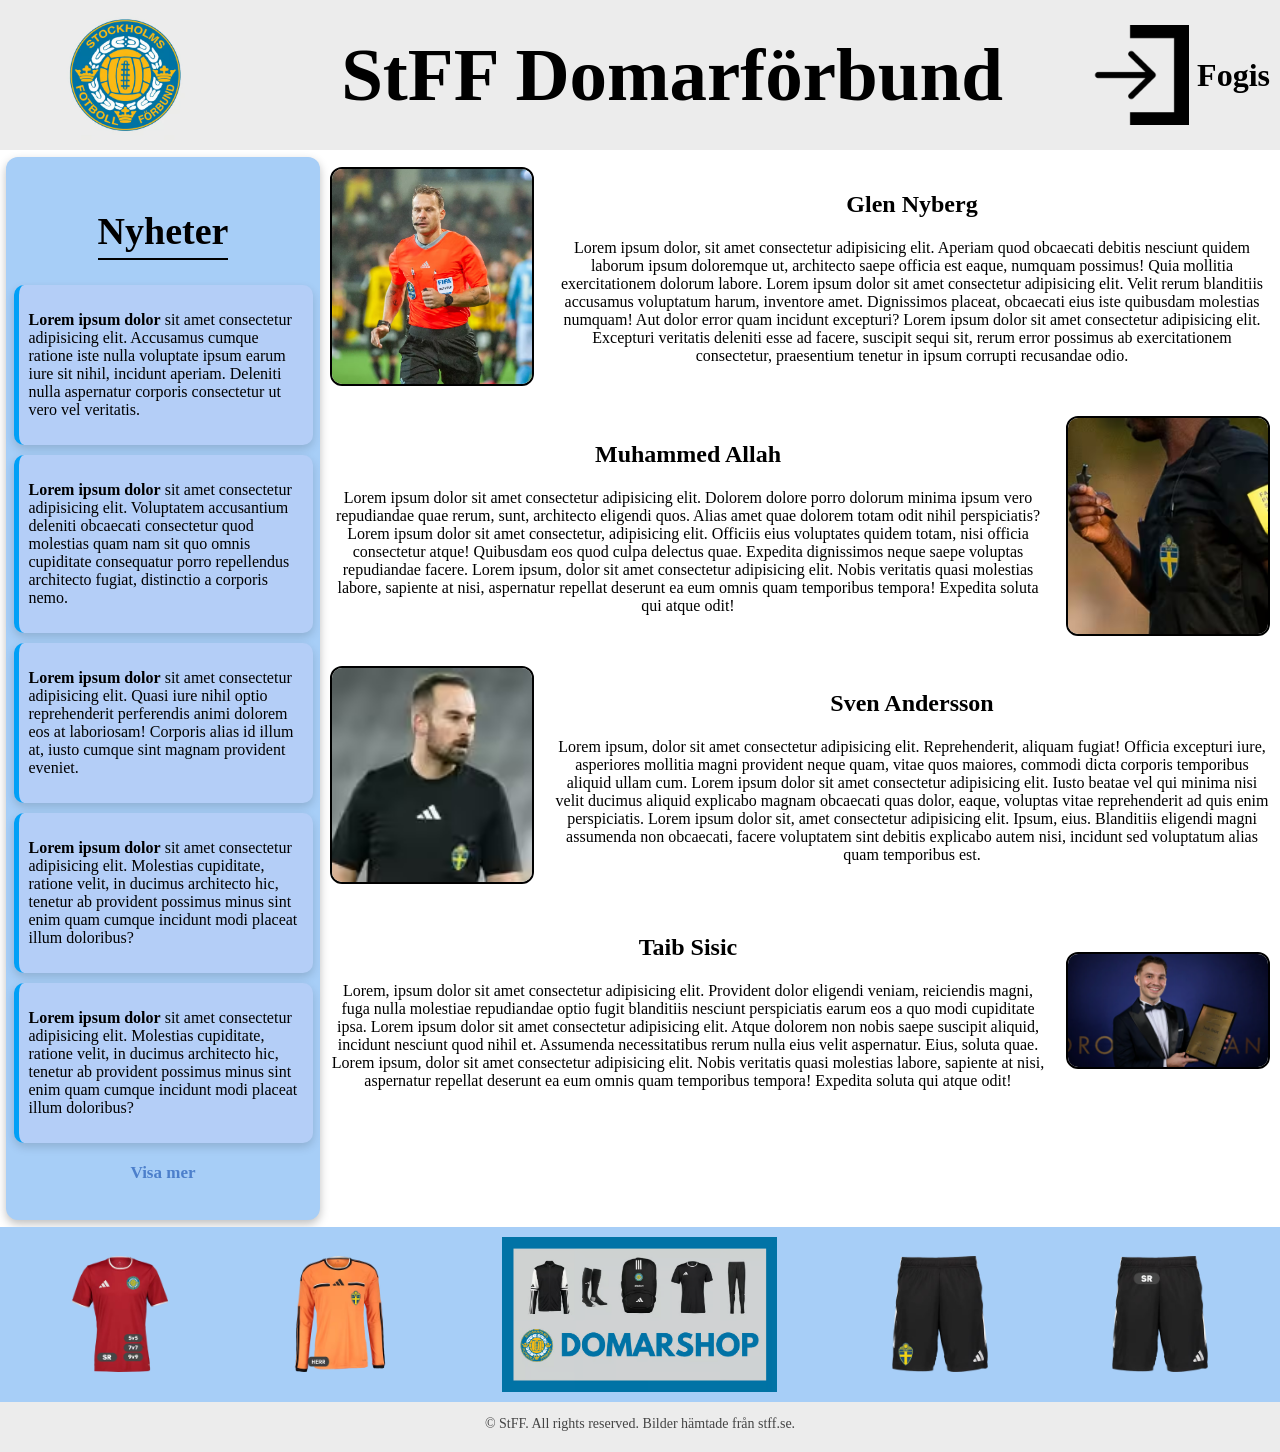
<file: index.html>
<!DOCTYPE html>
<html lang="sv">
<head>
    <meta charset="UTF-8">
    <meta name="viewport" content="width=device-width, initial-scale=1.0">
    <title>StFF Domare</title>
    <link rel="stylesheet" href="style.css">
</head>
<body>
    <div class="container">
        <header>
            <img src="stff.avif" alt="logga" class="logo">
           
            <h1 class="rubrik">StFF Domarförbund</h1>
            
            <div class="rightlogo"> <!--Skapar en div för att få texten och loggan att vara sammarbeta som ett element-->
                <img src="Arrow67.avif" alt="fogis" class="logo2">
                <h1>Fogis</h1>
            </div>
        </header>

        <main>

            <section class="row">
                <img src="glen.avif" alt="glen nyberg">

                <div class="text">
                    <h2>Glen Nyberg</h2>
                    <p>Lorem ipsum dolor, sit amet consectetur adipisicing elit. Aperiam quod obcaecati debitis nesciunt quidem laborum ipsum doloremque ut, architecto saepe officia est eaque, numquam possimus! Quia mollitia exercitationem dolorum labore. Lorem ipsum dolor sit amet consectetur adipisicing elit. Velit rerum blanditiis accusamus voluptatum harum, inventore amet. Dignissimos placeat, obcaecati eius iste quibusdam molestias numquam! Aut dolor error quam incidunt excepturi? Lorem ipsum dolor sit amet consectetur adipisicing elit. Excepturi veritatis deleniti esse ad facere, suscipit sequi sit, rerum error possimus ab exercitationem consectetur, praesentium tenetur in ipsum corrupti recusandae odio.</p>
                </div>
            </section>

            <section class="row reverse">
                <img src="regel.avif" alt="ny regel domare">
                
                <div class="text">
                    <h2>Muhammed Allah</h2>
                    <p>Lorem ipsum dolor sit amet consectetur adipisicing elit. Dolorem dolore porro dolorum minima ipsum vero repudiandae quae rerum, sunt, architecto eligendi quos. Alias amet quae dolorem totam odit nihil perspiciatis? Lorem ipsum dolor sit amet consectetur, adipisicing elit. Officiis eius voluptates quidem totam, nisi officia consectetur atque! Quibusdam eos quod culpa delectus quae. Expedita dignissimos neque saepe voluptas repudiandae facere. Lorem ipsum, dolor sit amet consectetur adipisicing elit. Nobis veritatis quasi molestias labore, sapiente at nisi, aspernatur repellat deserunt ea eum omnis quam temporibus tempora! Expedita soluta qui atque odit!</p>
                </div>
            </section>

            <section class="row">
                <img src="domare.avif" alt="domare">

                <div class="text">
                    <h2>Sven Andersson</h2>
                    <p>Lorem ipsum, dolor sit amet consectetur adipisicing elit. Reprehenderit, aliquam fugiat! Officia excepturi iure, asperiores mollitia magni provident neque quam, vitae quos maiores, commodi dicta corporis temporibus aliquid ullam cum. Lorem ipsum dolor sit amet consectetur adipisicing elit. Iusto beatae vel qui minima nisi velit ducimus aliquid explicabo magnam obcaecati quas dolor, eaque, voluptas vitae reprehenderit ad quis enim perspiciatis. Lorem ipsum dolor sit, amet consectetur adipisicing elit. Ipsum, eius. Blanditiis eligendi magni assumenda non obcaecati, facere voluptatem sint debitis explicabo autem nisi, incidunt sed voluptatum alias quam temporibus est.</p>
                </div>
            </section>

            <section class="row reverse">
                <img src="taib.avif" alt="taib">

                <div class="text">
                    <h2>Taib Sisic</h2>
                    <p>Lorem, ipsum dolor sit amet consectetur adipisicing elit. Provident dolor eligendi veniam, reiciendis magni, fuga nulla molestiae repudiandae optio fugit blanditiis nesciunt perspiciatis earum eos a quo modi cupiditate ipsa. Lorem ipsum dolor sit amet consectetur adipisicing elit. Atque dolorem non nobis saepe suscipit aliquid, incidunt nesciunt quod nihil et. Assumenda necessitatibus rerum nulla eius velit aspernatur. Eius, soluta quae. Lorem ipsum, dolor sit amet consectetur adipisicing elit. Nobis veritatis quasi molestias labore, sapiente at nisi, aspernatur repellat deserunt ea eum omnis quam temporibus tempora! Expedita soluta qui atque odit!</p>
                </div>
            </section>
    
        </main>

        <aside>
            <h2 class="aside-rubrik">Nyheter</h2>
            <div class="nyhetskort">
                <p><strong>Lorem ipsum dolor</strong> sit amet consectetur adipisicing elit. Accusamus cumque ratione iste nulla voluptate ipsum earum iure sit nihil, incidunt aperiam. Deleniti nulla aspernatur corporis consectetur ut vero vel veritatis. </p>
            </div> <!--strong effekten gör att de första orden lockar läsare att läsa nyheterna-->

            <div class="nyhetskort">
                <p><strong>Lorem ipsum dolor</strong> sit amet consectetur adipisicing elit. Voluptatem accusantium deleniti obcaecati consectetur quod molestias quam nam sit quo omnis cupiditate consequatur porro repellendus architecto fugiat, distinctio a corporis nemo.</p>
            </div>

            <div class="nyhetskort">
                <p><strong>Lorem ipsum dolor</strong> sit amet consectetur adipisicing elit. Quasi iure nihil optio reprehenderit perferendis animi dolorem eos at laboriosam! Corporis alias id illum at, iusto cumque sint magnam provident eveniet.</p>
            </div>

            <div class="nyhetskort">
                <p><strong>Lorem ipsum dolor</strong> sit amet consectetur adipisicing elit. Molestias cupiditate, ratione velit, in ducimus architecto hic, tenetur ab provident possimus minus sint enim quam cumque incidunt modi placeat illum doloribus?</p>
            </div>

            <div class="nyhetskort">
                <p><strong>Lorem ipsum dolor</strong> sit amet consectetur adipisicing elit. Molestias cupiditate, ratione velit, in ducimus architecto hic, tenetur ab provident possimus minus sint enim quam cumque incidunt modi placeat illum doloribus?</p>
            </div>

            <p class="visa-mer-knapp">Visa mer</p>

        </aside>

        <aside class="aside2">
            <img src="produkt2.avif" alt="Produkt 2" class="side-product">
            <img src="produkt5.avif" alt="Produkt 5" class="side-product">

            <a href="indexx.html" class="knapp"></a>

            <img src="produkt8.avif" alt="Produkt 8" class="side-product">
            <img src="produkt7.avif" alt="Produkt 7" class="side-product">
        </aside>

        <footer>
            <p>© StFF. All rights reserved. Bilder hämtade från stff.se.</p>
        </footer>
    </div>
</body>
</html>
</file>
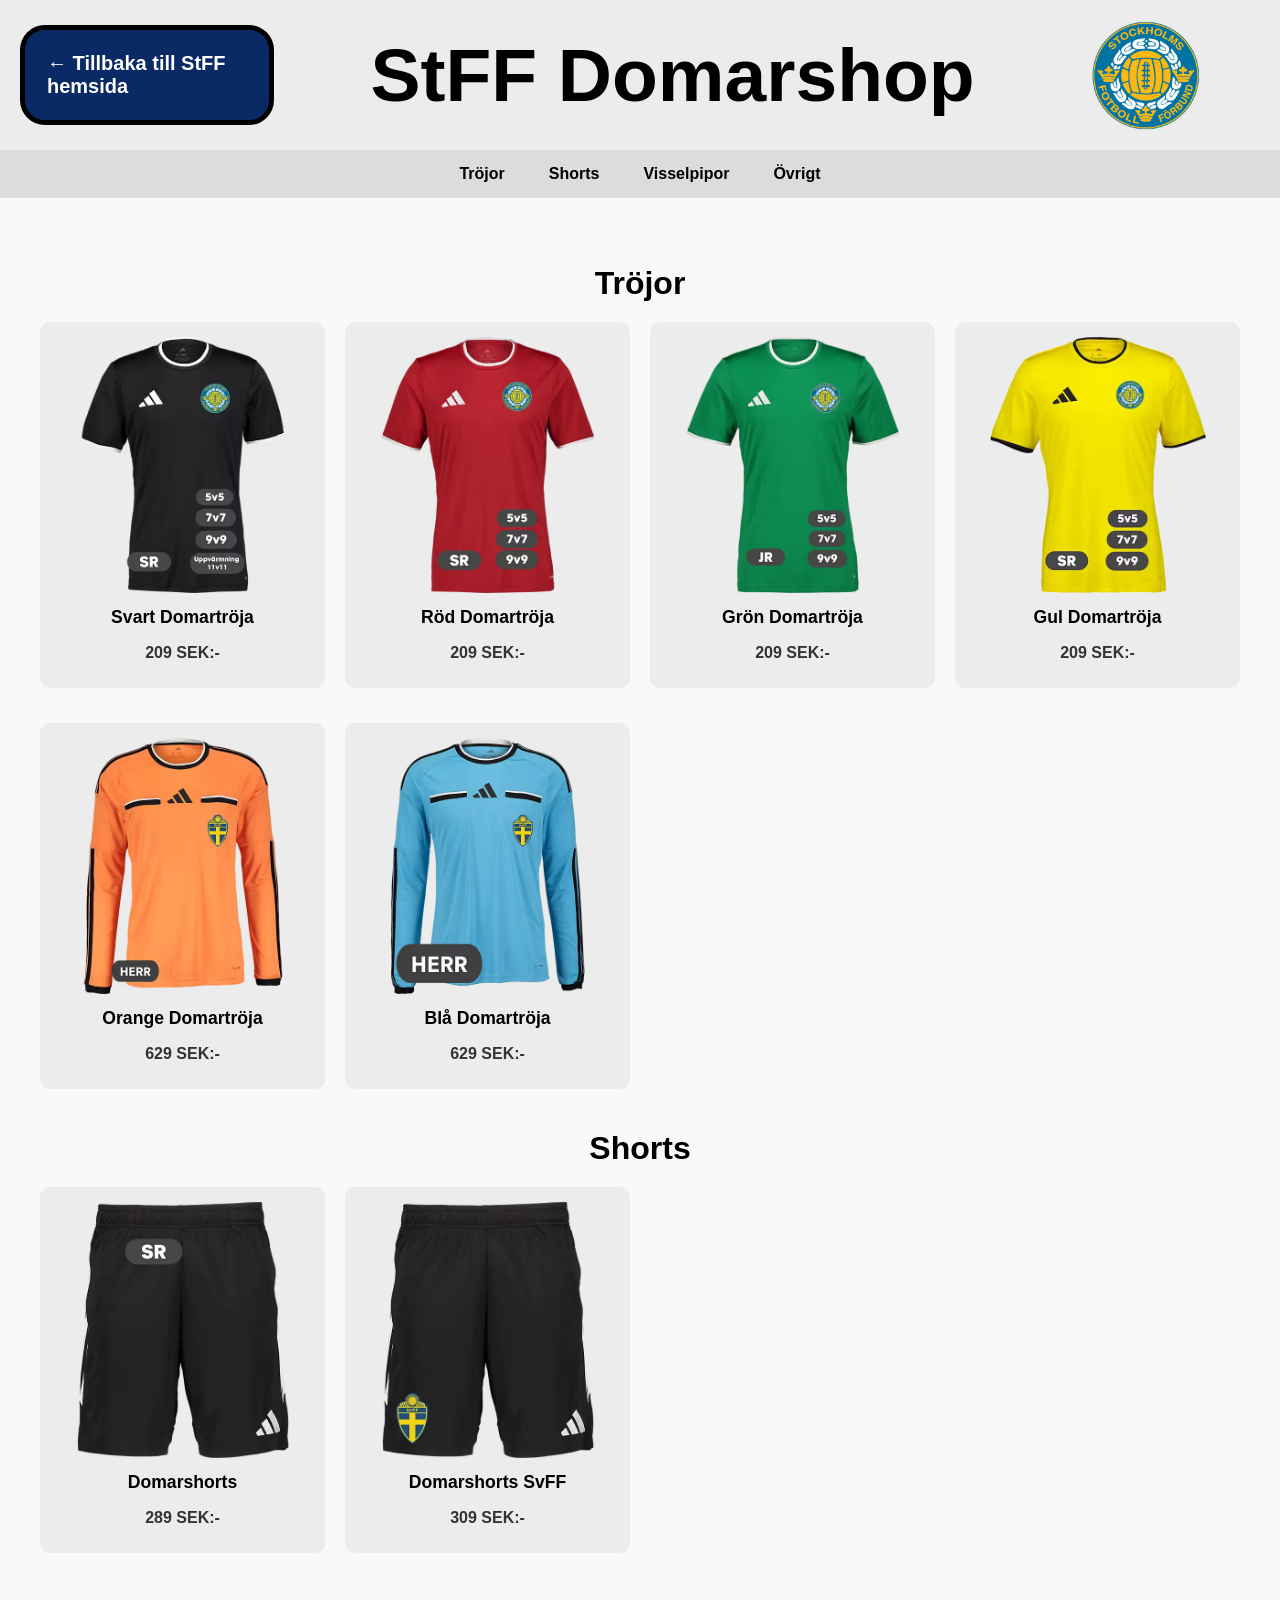
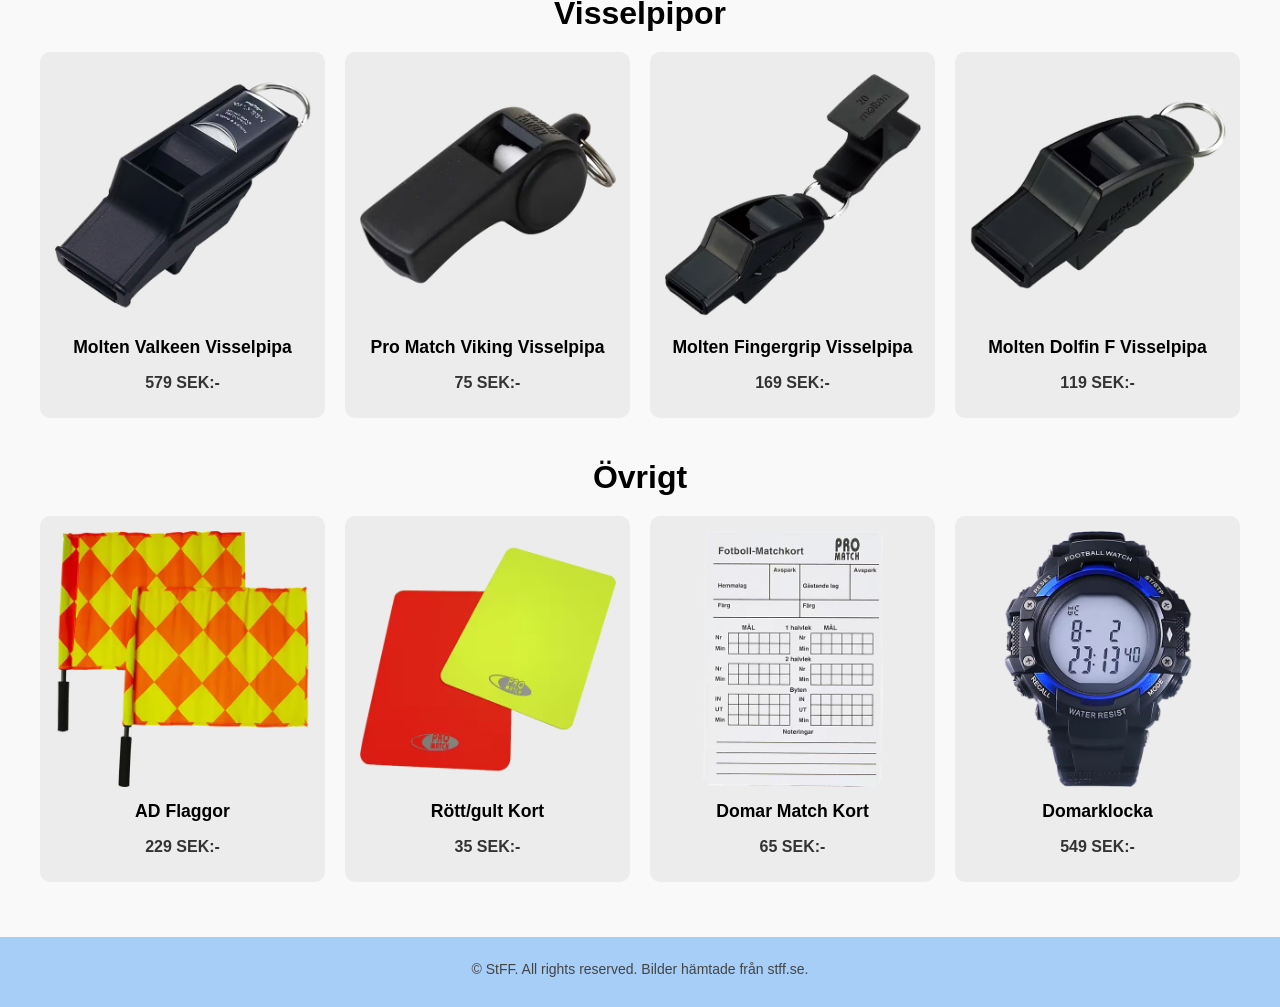
<file: indexx.html>
<!DOCTYPE html>
<html lang="en">
<head>
    <meta charset="UTF-8">
    <meta name="viewport" content="width=device-width, initial-scale=1.0">
    <title>Domarshoppen</title>
    <link rel="stylesheet" href="stylee.css"> <!--länkar till andra css-->
</head>
<body>
    <div class="container">
        <header>
            <a href="index.html" class="knappT">← Tillbaka till StFF hemsida</a>
           
            <h1 class="rubrik">StFF Domarshop</h1>

            <img src="stff.avif" alt="logga" class="logo">
        </header>

        <nav>
            <ul>
                <li><a href="#trojor">Tröjor</a></li>
                <li><a href="#shorts">Shorts</a></li>
                <li><a href="#visselpipor">Visselpipor</a></li>
                <li><a href="#ovrigt">Övrigt</a></li>
            </ul>
        </nav>

        <main>
            <section id="trojor">
                
                <h2>Tröjor</h2>

                <div class="produkter"> <!--Behöver div för att kunna göra grid layout-->

                    <article class="card">
                    <img src="produkt1.avif" alt="tröja svart">
                    <h3>Svart Domartröja</h3>
                    <p class="price">209 SEK:-</p>
                    </article>

                    <!--Använder article och kopierar för varje produkt-->

                    <article class="card">
                    <img src="produkt2.avif" alt="tröja röd">
                    <h3>Röd Domartröja</h3>
                    <p class="price">209 SEK:-</p>
                    </article>

                    <article class="card">
                    <img src="produkt3.avif" alt="tröja grön">
                    <h3>Grön Domartröja</h3>
                    <p class="price">209 SEK:-</p>
                    </article>

                    <article class="card">
                    <img src="produkt4.avif" alt="tröja gul">
                    <h3>Gul Domartröja</h3>
                    <p class="price">209 SEK:-</p>
                    </article>

                    <article class="card">
                    <img src="produkt5.avif" alt="tröja orange">
                    <h3>Orange Domartröja</h3>
                    <p class="price">629 SEK:-</p>
                    </article>

                    <article class="card">
                    <img src="produkt6.avif" alt="tröja blå">
                    <h3>Blå Domartröja</h3>
                    <p class="price">629 SEK:-</p>
                    </article>

                </div>
            </section>

            <section id="shorts">

                 <h2>Shorts</h2>

                <div class="produkter">

                    <article class="card">
                    <img src="produkt7.avif" alt="Produkt 7">
                    <h3>Domarshorts</h3>
                    <p class="price">289 SEK:-</p>
                    </article>

                    <article class="card">
                    <img src="produkt8.avif" alt="Produkt 8">
                    <h3>Domarshorts SvFF</h3>
                    <p class="price">309 SEK:-</p>
                    </article>

                </div>
            </section>

            <section id="visselpipor">

                 <h2>Visselpipor</h2>

                <div class="produkter">

                    <article class="card">
                    <img src="produkt9.avif" alt="Produkt 9">
                    <h3>Molten Valkeen Visselpipa</h3>
                    <p class="price">579 SEK:-</p>
                    </article>

                    <article class="card">
                    <img src="produkt10.avif" alt="Produkt 10">
                    <h3>Pro Match Viking Visselpipa</h3>
                    <p class="price">75 SEK:-</p>
                    </article>

                    <article class="card">
                    <img src="produkt11.avif" alt="Produkt 11">
                    <h3>Molten Fingergrip Visselpipa</h3>
                    <p class="price">169 SEK:-</p>
                    </article>

                    <article class="card">
                    <img src="produkt12.avif" alt="Produkt 12">
                    <h3>Molten Dolfin F Visselpipa</h3>
                    <p class="price">119 SEK:-</p>
                    </article>

                    </div>
            </section>

            <section id="ovrigt">

                 <h2>Övrigt</h2>

                <div class="produkter">

                    <article class="card">
                    <img src="produkt13.avif" alt="Produkt 13">
                    <h3>AD Flaggor</h3>
                    <p class="price">229 SEK:-</p>
                    </article>

                    <article class="card">
                    <img src="produkt14.avif" alt="Produkt 14">
                    <h3>Rött/gult Kort</h3>
                    <p class="price">35 SEK:-</p>
                    </article>

                    <article class="card">
                    <img src="produkt15.avif" alt="Produkt 15">
                    <h3>Domar Match Kort</h3>
                    <p class="price">65 SEK:-</p>
                    </article>

                    <article class="card">
                    <img src="produkt16.avif" alt="Produkt 16">
                    <h3>Domarklocka</h3>
                    <p class="price">549 SEK:-</p>
                    </article>
                </div>
            </section>
        </main>

        <footer>
            <p>© StFF. All rights reserved. Bilder hämtade från stff.se.</p>
        </footer>
    </div>
</body>
</html>
</file>
<file: style.css>
.container {
    display: grid;
    grid-template-areas:
        "header header header"
        "aside main main"
        "aside2 aside2 aside2"
        "footer footer footer";
    grid-template-columns: 1fr 2fr 1fr;
    grid-template-rows: auto 1fr auto auto;
    min-height: 100vh;
    box-sizing: border-box;
}

body {
    margin: 0;
}

header {
    display: flex;
    align-items: center;
    justify-content: space-between;
    grid-area: header;
    background-color: rgb(236, 236, 236);
    padding-right: 10px;
    height: 150px;
    margin-bottom: 7px;
}

aside:first-of-type {
    /*använder first-of-type för att kunna ha två seperata aside element*/
    grid-area: aside;
    background-color: rgb(167, 206, 247);
    display: flex;
    flex-direction: column;
    align-items: center;
    padding: 20px;
    margin-left: 6px;
    margin-bottom: 7px;
    border-radius: 12px;
    box-shadow: 0 4px 10px rgba(0, 0, 0, 0.25);
    /* detta gör att nyheterna ser mer "poppiga" ut*/
}

aside:last-of-type {
    grid-area: aside2;
    background-color: rgb(167, 206, 247);
    text-align: center;
    display: flex;
    flex-direction: row;
    padding: 10px;
    align-items: center;
    justify-content: space-around;
}

main {
    grid-area: main;
    margin: 10px;
}

main img {
    /*för att kunna påverka bilderna i main*/
    border-radius: 12px;
    border: 2px solid black;
    flex-shrink: 0;
}

footer {
    grid-area: footer;
    background-color: rgb(236, 236, 236);
    height: 50px;
    text-align: center;
    font-size: 14px;
    color: #444;
    padding: 0px;
    margin: 0;
}

.logo {
    width: clamp(80px, 12vw, 130px);
    height: auto;
    padding-right: 65px;
    margin-left: 60px;
}

.logo2 {
    width: clamp(50px, 8vw, 100px);
}

.rubrik {
    font-size: clamp(27px, 6vw, 75px); /*clamp gör att jag kan få ett mer responsivt design, alltså att storleken ändras beroende på hur stor skärmen är*/
    color: black;
}

.aside-rubrik {
    /*Här kan jag styla mina rubriker till "Nyheter" och "Domarshop"*/
    color: black;
    display: inline-block;
    border-bottom: 2px solid black;
    /* understreck under rubriken */
    padding-bottom: 5px;
    margin-bottom: 25px;
    font-size: 38px;
}

.rightlogo {
    display: flex;
    align-items: center;
    gap: 8px;
}

.row {
    display: flex;
    align-items: center;
    gap: 20px;
    margin-bottom: 30px;
    border-radius: 50px;
}

.reverse {
    /* Gör varannan rad spegelvänd i min main*/
    flex-direction: row-reverse;
}

.row img {
    /*ändrar bilderna som jag har i min main utan att påverka texten*/
    width: clamp(120px, 25vw, 200px);
}

.row p {
    /*ändrar texten som jag har i min main utan att påverka bilderna*/
    flex: 1; /*flex: 1; gör att min paragraf tar upp allt utrymme som finns kvar*/
}

.text {
    display: flex;
    flex-direction: column;
    text-align: center;
}

.text h2 { /*här kan jag bara styla min rubrik av div*/
    margin-bottom: 5px;
}

.knapp {
    display: inline-block;
    background-image: url(domarshop.avif);
    background-size: cover;
    border: 3px solid lightblue;
    width: 275px;
    height: 155px;
    border: none;
    transition: all 0.3s ease;
}

.knapp:hover {
    /*skapar en hover effect (ljusare och större) när man rör knappen*/
    cursor: pointer;
    transform: scale(1.05);
    filter: brightness(1.1);
}

.nyhetskort {
    background-color: rgb(180, 206, 247);
    border-radius: 10px;
    padding: 10px;
    margin-bottom: 10px;
    text-align: left;
    border-left: 5px solid rgb(0, 160, 247);
    /*gör att nyheterna ser proffsigare ut med en border till vänster*/
    box-shadow: 0 4px 10px rgba(0, 0, 0, 0.15);
    /*använder box-shadow effekten även på innehållet av nyheterna för att ytterligare styrka "hook" effekten*/
    overflow: hidden;
    width: 100%;
}

.visa-mer-knapp {
    text-align: center;
    font-weight: bold;
    color: rgb(76, 127, 203);
    margin-top: 10px;
    font-size: 17px
}


.side-product {
    width: clamp(70px, 9vw, 160px);
    height: auto;
    flex-shrink: 0;
}


/*här nedan har jag allt som gör min sida mer responsiv*/

@media (max-width: 600px) {
    .container {
        grid-template-columns: 1fr;
        grid-template-areas:
            "header"
            "aside"  
            "main"
            "aside2"
            "footer";
    }

    aside:first-of-type {
        display: grid;
        grid-template-columns: 1fr 1fr; /*så att jag får 2 kolumner endast (som är lika stora)*/
        gap: 8px;
        padding: 10px;
        align-items: start;  /*gör att mina nyheter börjar på samma höj*/
    }

    .aside-rubrik {
        grid-column: 1 / -1;
        text-align: center;
        font-size: clamp(25px, 6vw, 38px);
    }

    .nyhetskort:nth-of-type(n+3) { /*behövde googla detta, det gör att alla nyheter efter de första 2 försvinner*/
        display: none; 
    }

    .visa-mer-knapp {
        margin-top: 10px;
        grid-column: 1 / -1; /*behövde googla detta, det gör att visa mer knappen sträcker sig över båda kolumnerna*/
    }


    .nyhetskort {
        width: 85%;
        margin: 0 auto;
    }

    .logo {
        display: none
    }

    .rightlogo {
        display: none;
    }

    header {
        justify-content: center; 
        height: auto;
        padding: 10px;
    }

    .rubrik {
        font-size: clamp(24px, 5vw, 60px);
        text-align: center;
    }

    .row {
        flex-direction: column;
        text-align: center;
    }

    .reverse {
        flex-direction: column;
    }

    .aside2 img {
        display: none;
    }
}
</file>
<file: stylee.css>
.container {
    display: grid;
    grid-template-areas: 
    "header header header"
    "nav nav nav"
    "main main main"
    "footer footer footer";
    grid-template-columns: 1fr 2fr 1fr;
    grid-template-rows: auto 1fr auto;
    min-height: 100vh;
}

header {
    grid-area: header;
    background-color: rgb(236, 236, 236);
    height: 150px;
    display: flex;
    align-items: center;
    justify-content: space-between;
}

nav {
    grid-area: nav;
    background-color: rgb(220, 220, 220);
    padding: 15px 0;
}

nav ul {
    list-style: none; /*tar brot punkterna framför länkarna*/
    margin: 0;
    padding: 0;
    display: flex;        
    justify-content: center;
    align-items: center;
    gap: 20px; 
    flex-wrap: wrap;
}

nav a {
    text-decoration: none; /* tar bort underline på länkarna (ser mer ut som en knapp) */
    color: black;
    font-weight: bold;
    padding: 8px 12px;
    transition: 0.2s; /*gör att ALLA transitions tar 0,2s*/
}

nav a:hover {
    background-color: rgb(246, 246, 246); /* lite ljusare */
    cursor: pointer; /* gör att muspekare blir hand */
    border-radius: 6px;
}

main {
    grid-area: main;
    background-color: #f9f9f9;
    padding: 40px 20px;
}

footer {
    grid-area: footer;
    background-color: rgb(167, 206, 247);
    height: 50px;
    text-align: center;
    font-size: 14px;
    color: #444;
    padding: 10px;
}

body {
    font-family: Arial, sans-serif;
    margin: 0;
}

.logo {
    width: clamp(85px, 10vw, 125px);
    height: auto;
    padding-right: 72px;
    padding-left: 32px;
}

.rubrik {
    font-size: clamp(27px, 6vw, 75px);
    color: black;
}

.knappT {
    display: flex;
    align-items: center;
    justify-content: center;
    background-color: #0a2a66;
    color: white;
    padding: clamp(10px, 2vw, 22px);
    margin-left: 20px;
    margin-right: 20px;
    border: 5px solid black;
    border-radius: 25px;
    font-weight: bold;
    font-size: clamp(14px, 2.5vw, 20px);
    text-decoration: none;
    width: clamp(100px, 40vw, 200px);
    max-height: 60px;
    transition: all 0.3s ease;
}

section h2 { /*gör att alla h2 i min section (main med kort) blir centrerade, har margin och samma storlek*/
    text-align: center;
    margin-bottom: 20px;
    font-size: 32px;
}

.produkter {
    display: grid;
    grid-template-columns: repeat(4, 1fr); 
    gap: 20px;
    max-width: 1200px;
    margin: 0 auto;
}

.card {
    overflow: hidden; 
    text-align: center;
    padding-bottom: 10px;
    height: auto;
    background: rgb(236, 236, 236);
    border-radius: 10px;
    margin-bottom: 15px;
}

.card img {
    object-fit: cover; /* gör att bilden fyller snyggt */
    border-radius: 8px;
    transition: transform 0.3s ease; /*gör att bilden blir smooth när "transform" i .knappT:hover tillämpas*/
    padding-top: 15px;
    width: clamp(80px, 20vw, 260px);
    height: auto;
}

.card h3 {
    margin: 10px 0 5px;
    font-size: 1.1rem;
}

.price {
    font-weight: bold;
    color: #333;
}

.knappT:hover {
    /*skapar en hover effect (ljusare och större) när man rör knappen, använder den även på denna knapp*/
    cursor: pointer;
    transform: scale(1.05);
    filter: brightness(1.15);
}

html {
    scroll-behavior: smooth; /*Gör att när man använder nav så flyttas man smooth*/
}

/*här nedan har jag allt som gör min sida mer responsiv*/

@media (max-width: 600px) {
    .produkter {
        grid-template-columns: 1fr 1fr;
        gap: 10px;
    }

    nav ul {
        flex-wrap: wrap;
    }

    .rubrik {
        font-size: clamp(28px, 8vw, 62px);
        text-align: center;
    }

    header {
        justify-content: center; 
        height: auto;
        padding: 10px;
        flex-direction: column;
        align-items: center;
        text-align: center;
        gap: 10px;
    }

    .logo {
        display: none;
    }

    .knappT {
        margin: 10px auto;
        padding: 12px 16px;
        font-size: 14px;
        max-width: 90%;
        width: fit-content;
        border-radius: 12px;
        order: 2; /*gör att den hamnar under rubriken vid mobil layout*/
    }
}
</file>
